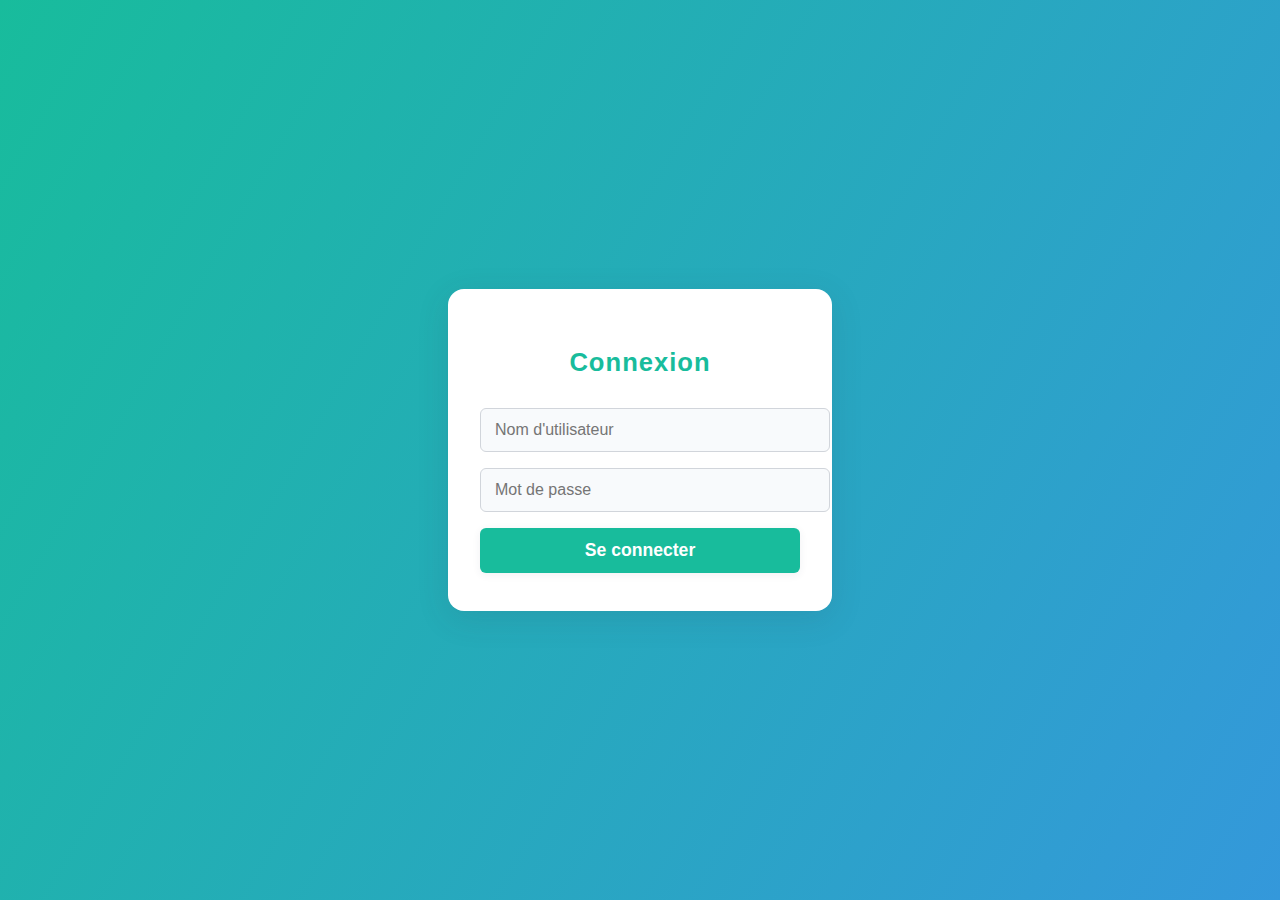
<file: connexion.html>
<!DOCTYPE html>
<html lang="fr">
<head>
  <meta charset="UTF-8">
  <title>Connexion</title>
  <style>
    body {
      font-family: 'Segoe UI', Arial, sans-serif;
      background: linear-gradient(120deg, #18bc9c 0%, #3498db 100%);
      min-height: 100vh;
      display: flex;
      justify-content: center;
      align-items: center;
      margin: 0;
    }
    .login-container {
      background: #fff;
      padding: 38px 32px 28px 32px;
      border-radius: 16px;
      box-shadow: 0 8px 32px rgba(44,62,80,0.13);
      min-width: 320px;
      max-width: 95vw;
      text-align: center;
      position: relative;
    }
    .login-container h2 {
      margin-bottom: 1.2em;
      color: #18bc9c;
      font-weight: 700;
      font-size: 1.6em;
      letter-spacing: 1px;
    }
    .login-container input {
      display: block;
      width: 100%;
      margin-bottom: 16px;
      padding: 12px 14px;
      border: 1px solid #d1d5db;
      border-radius: 6px;
      font-size: 1em;
      background: #f8fafc;
      transition: border 0.2s;
    }
    .login-container input:focus {
      border: 1.5px solid #18bc9c;
      outline: none;
    }
    .login-container button[type="submit"] {
      background: #18bc9c;
      color: #fff;
      border: none;
      padding: 12px 0;
      border-radius: 6px;
      font-size: 1.1em;
      font-weight: 600;
      width: 100%;
      cursor: pointer;
      margin-bottom: 10px;
      transition: background 0.2s;
      box-shadow: 0 2px 8px rgba(44,62,80,0.07);
    }
    .login-container button[type="submit"]:hover {
      background: #149174;
    }
    .login-container .switch-link {
      display: block;
      margin-top: 10px;
      color: #3498db;
      text-decoration: underline;
      cursor: pointer;
      font-size: 0.98em;
      transition: color 0.2s;
    }
    .login-container .switch-link:hover {
      color: #217dbb;
    }
    .login-container .error {
      color: #e74c3c;
      margin-bottom: 10px;
      font-size: 0.98em;
    }
  </style>
</head>
<body>
  <div class="login-container">
    <form id="loginForm">
      <h2>Connexion</h2>
      <input type="text" id="username" placeholder="Nom d'utilisateur" required>
      <input type="password" id="password" placeholder="Mot de passe" required>
      <button type="submit">Se connecter</button>
    </form>
  </div>

  <script>
    document.getElementById("loginForm").addEventListener("submit", function (e) {
  e.preventDefault();

  const username = document.getElementById("username").value;
  const password = document.getElementById("password").value;

  // Identifiants admin (à améliorer plus tard)
  const adminUser = "admin";
  const adminPass = "admin123";

  if (username === adminUser && password === adminPass) {
    // Stocker une session locale (pas sécurisé mais utile pour apprentissage)
    localStorage.setItem("isAdmin", "true");

    // Rediriger vers le dashboard
    window.location.href = "index.html";
  } else {
    alert("Nom d'utilisateur ou mot de passe incorrect !");
  }
});

  </script>
</body>
</html>
</file>
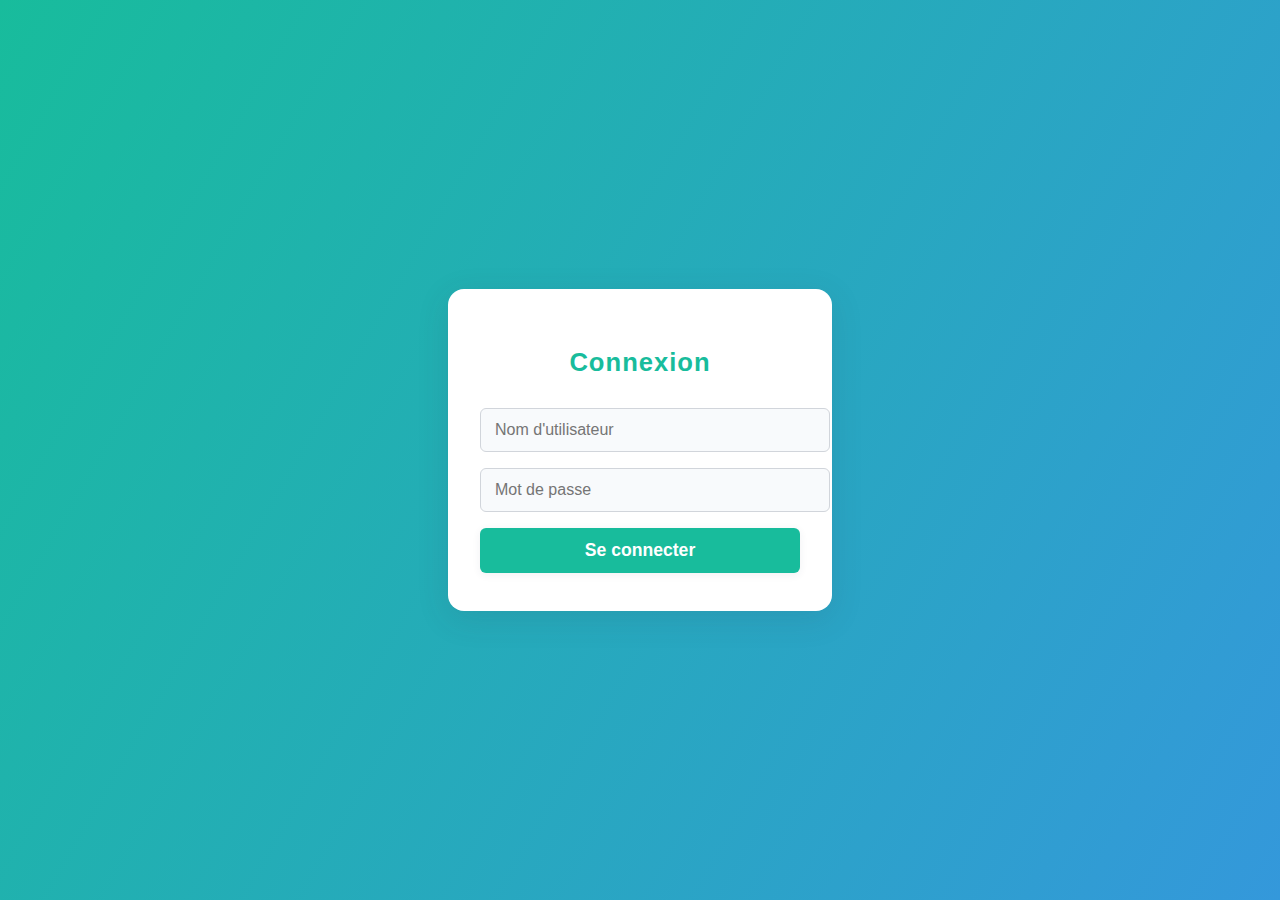
<file: login.html>
<!DOCTYPE html>
<html lang="fr">
<head>
  <meta charset="UTF-8">
  <title>Connexion</title>
  <style>
    body {
      font-family: 'Segoe UI', Arial, sans-serif;
      background: linear-gradient(120deg, #18bc9c 0%, #3498db 100%);
      min-height: 100vh;
      display: flex;
      justify-content: center;
      align-items: center;
      margin: 0;
    }
    .login-container {
      background: #fff;
      padding: 38px 32px 28px 32px;
      border-radius: 16px;
      box-shadow: 0 8px 32px rgba(44,62,80,0.13);
      min-width: 320px;
      max-width: 95vw;
      text-align: center;
      position: relative;
    }
    .login-container h2 {
      margin-bottom: 1.2em;
      color: #18bc9c;
      font-weight: 700;
      font-size: 1.6em;
      letter-spacing: 1px;
    }
    .login-container input {
      display: block;
      width: 100%;
      margin-bottom: 16px;
      padding: 12px 14px;
      border: 1px solid #d1d5db;
      border-radius: 6px;
      font-size: 1em;
      background: #f8fafc;
      transition: border 0.2s;
    }
    .login-container input:focus {
      border: 1.5px solid #18bc9c;
      outline: none;
    }
    .login-container button[type="submit"] {
      background: #18bc9c;
      color: #fff;
      border: none;
      padding: 12px 0;
      border-radius: 6px;
      font-size: 1.1em;
      font-weight: 600;
      width: 100%;
      cursor: pointer;
      margin-bottom: 10px;
      transition: background 0.2s;
      box-shadow: 0 2px 8px rgba(44,62,80,0.07);
    }
    .login-container button[type="submit"]:hover {
      background: #149174;
    }
    .login-container .switch-link {
      display: block;
      margin-top: 10px;
      color: #3498db;
      text-decoration: underline;
      cursor: pointer;
      font-size: 0.98em;
      transition: color 0.2s;
    }
    .login-container .switch-link:hover {
      color: #217dbb;
    }
    .login-container .error {
      color: #e74c3c;
      margin-bottom: 10px;
      font-size: 0.98em;
    }
  </style>
</head>
<body>
  <div class="login-container">
    <form id="loginForm">
      <h2>Connexion</h2>
      <input type="text" id="username" placeholder="Nom d'utilisateur" required>
      <input type="password" id="password" placeholder="Mot de passe" required>
      <button type="submit">Se connecter</button>
    </form>
  </div>

  <script>
    document.getElementById("loginForm").addEventListener("submit", function (e) {
  e.preventDefault();

  const username = document.getElementById("username").value;
  const password = document.getElementById("password").value;

  // Identifiants admin (à améliorer plus tard)
  const adminUser = "admin";
  const adminPass = "admin123";

  if (username === adminUser && password === adminPass) {
    // Stocker une session locale (pas sécurisé mais utile pour apprentissage)
    localStorage.setItem("isAdmin", "true");

    // Rediriger vers le dashboard
    window.location.href = "index.html";
  } else {
    alert("Nom d'utilisateur ou mot de passe incorrect !");
  }
});

  </script>
</body>
</html>
</file>
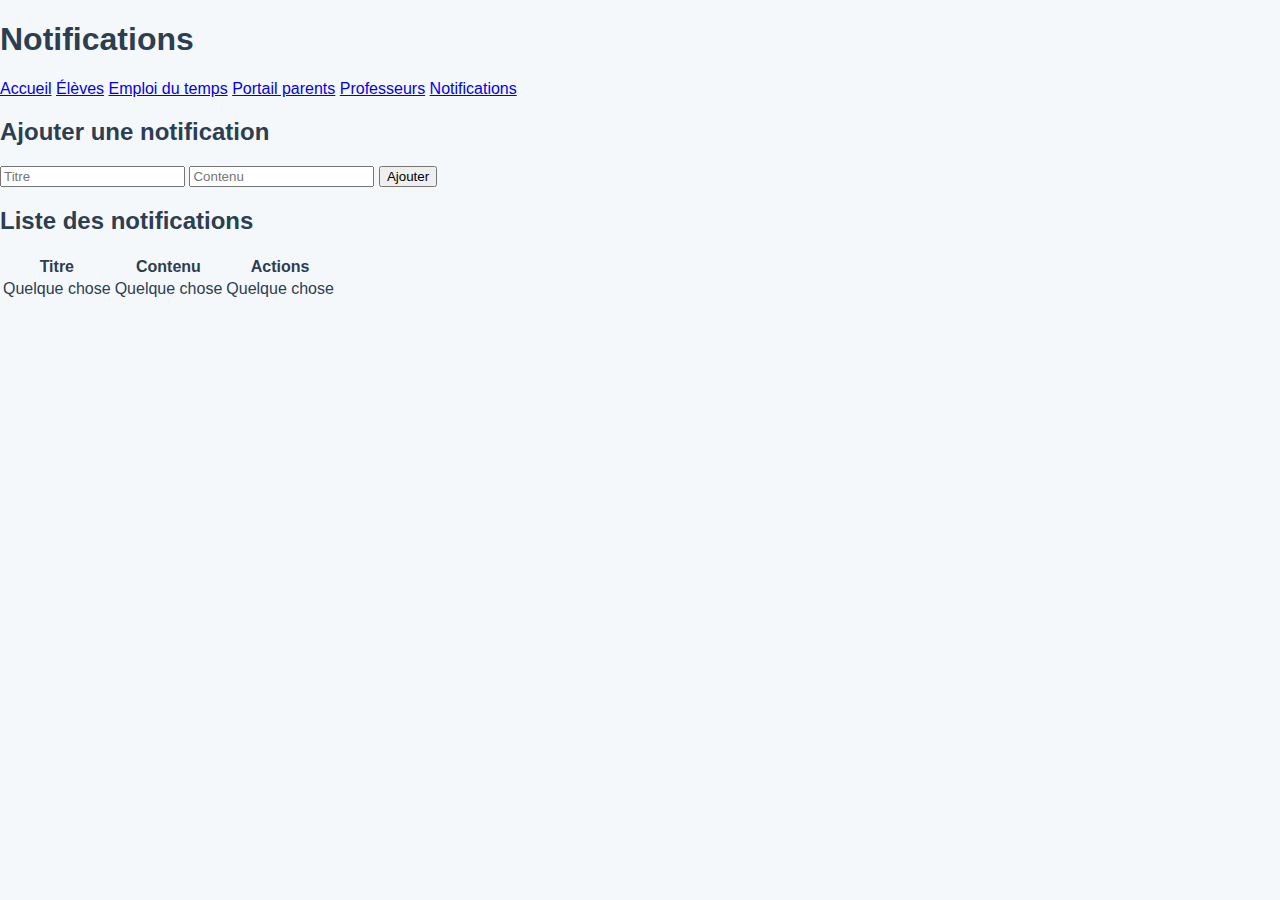
<file: notification.html>
<!DOCTYPE html>
<html lang="fr">
<head>
  <meta charset="UTF-8">
  <title>Notifications</title>
  <link rel="stylesheet" href="styles.css">
</head>
<body>
  <header>
    <h1>Notifications</h1>
    <nav>
      <a href="index.html">Accueil</a>
      <a href="eleves.html">Élèves</a>
      <a href="emploi-du-temps.html">Emploi du temps</a>
      <a href="portail-parents.html">Portail parents</a>
      <a href="professeur.html">Professeurs</a>
      <a href="notifications.html">Notifications</a>
    </nav>
  </header>
  <main>
    <section>
      <h2>Ajouter une notification</h2>
      <form id="form-notif">
        <input type="text" id="titre-notif" placeholder="Titre" required>
        <input type="text" id="contenu-notif" placeholder="Contenu" required>
        <button type="submit">Ajouter</button>
      </form>
    </section>
    <section>
      <h2>Liste des notifications</h2>
      <table id="table-notif">
        <thead>
          <tr>
            <th>Titre</th>
            <th>Contenu</th>
            <th>Actions</th>
          </tr>
        </thead>
        <tbody>
          <tr>
            <td>Quelque chose</td>
            <td>Quelque chose</td>
            <td>Quelque chose</td>
          </tr>
        </tbody>
      </table>
    </section>
  </main>
  <script src="script.js"></script>
</body>
</html>
</file>
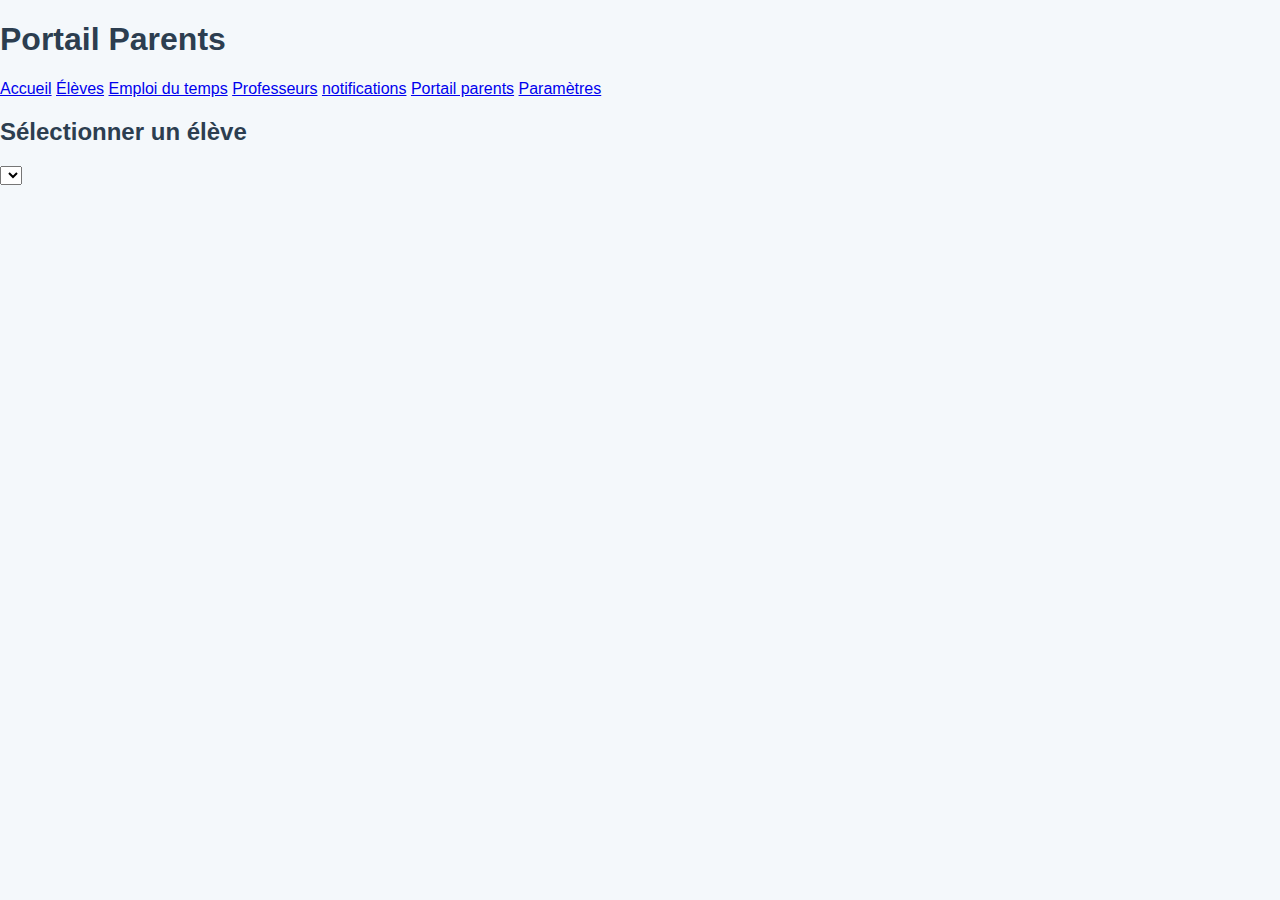
<file: parent.html>
<!DOCTYPE html>
<html lang="fr">
<head>
  <meta charset="UTF-8">
  <title>Portail Parents</title>
  <link rel="stylesheet" href="styles.css">
</head>
<body>
  <header>
    <h1>Portail Parents</h1>
    <nav>
       <a href="index.html">Accueil</a>
      <a href="eleve.html">Élèves</a>
      <a href="emploi.html">Emploi du temps</a>
      <a href="professeur.html">Professeurs</a>
      <a href="notification.html">notifications</a>
      <a href="parent.html">Portail parents</a>
      <a href="parametres.html">Paramètres</a>
    </nav>
  </header>
  <main>
    <section>
      <h2>Sélectionner un élève</h2>
      <select id="select-eleve">
        <!-- Options générées dynamiquement -->
      </select>
    </section>
    <section id="fiche-eleve">
      <!-- Fiche élève affichée ici -->
    </section>
  </main>
  <script src="script.js"></script>
</body>
</html>
</file>
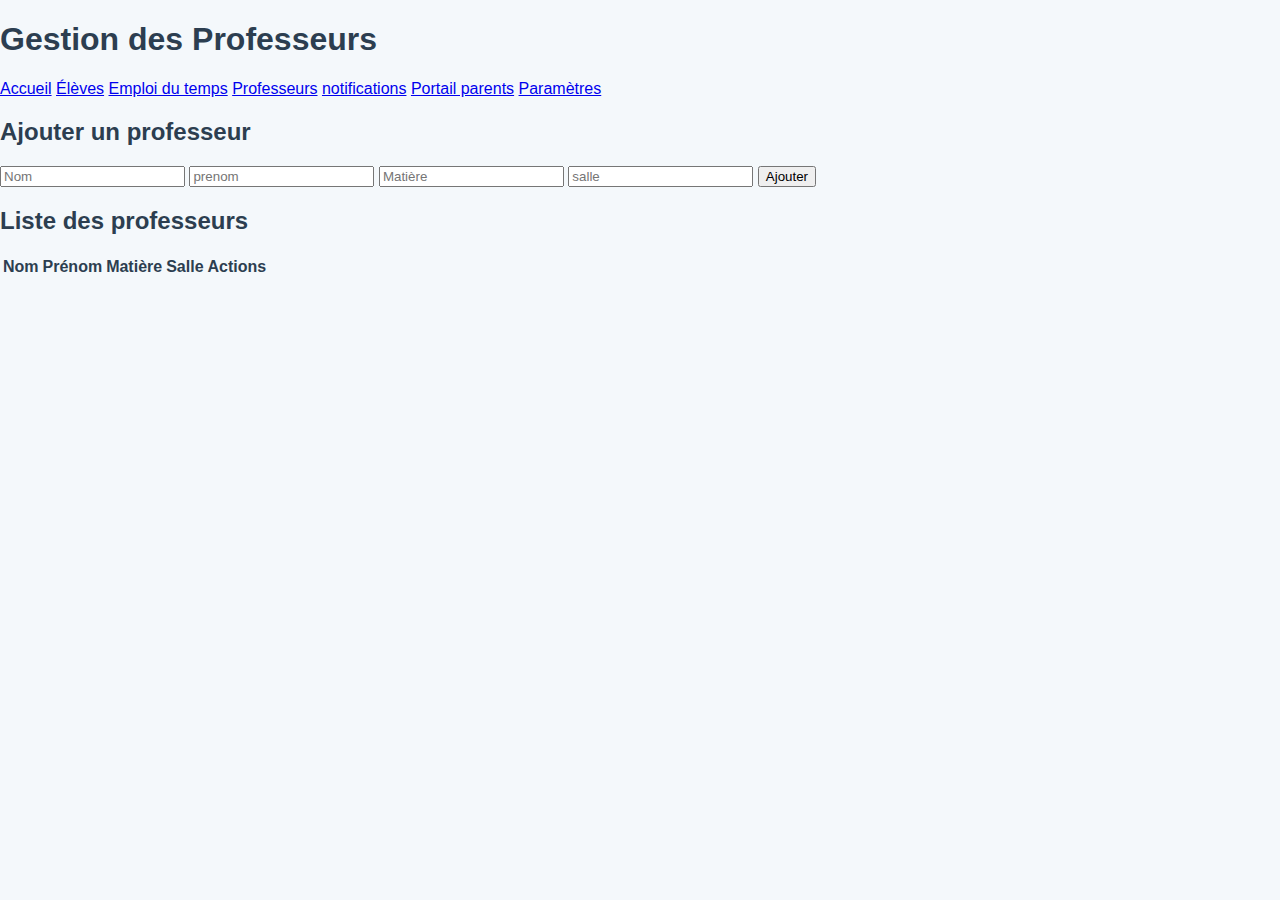
<file: professeur.html>
<!DOCTYPE html>
<html lang="fr">
<head>
  <meta charset="UTF-8">
  <title>Gestion des Professeurs</title>
  <link rel="stylesheet" href="styles.css">
</head>
<body>
  <header>
    <h1>Gestion des Professeurs</h1>
    <nav>
        <a href="index.html">Accueil</a>
      <a href="eleve.html">Élèves</a>
      <a href="emploi.html">Emploi du temps</a>
      <a href="professeur.html">Professeurs</a>
      <a href="notification.html">notifications</a>
      <a href="parent.html">Portail parents</a>
      <a href="parametres.html">Paramètres</a>
    </nav>
  </header>
  <main>
    <section>
      <h2>Ajouter un professeur</h2>
      <form id="form-prof">
        <input type="text" id="nom-prof" placeholder="Nom" required>
        <input type="text" id="prenom-prof" placeholder="prenom" required>
        <input type="text" id="matiere-prof" placeholder="Matière" required>
        <input type="text" id="salle-prof" placeholder="salle" required>
        <button type="submit">Ajouter</button>
      </form>
    </section>
    <section>
      <h2>Liste des professeurs</h2>
      <table id="table-prof">
        <thead>
          <tr>
            <th>Nom</th>
            <th>Prénom</th>
            <th>Matière</th>
            <th>Salle</th>
            <th>Actions</th>
          </tr>
        </thead>
        <tbody>
          <!-- Professeurs ajoutés dynamiquement -->
        </tbody>
      </table>
    </section>
  </main>
  <script src="script.js"></script>
</body>
</html>
</file>
<file: styles.css>
/* --- Palette personnalisée --- */
:root {
  --orange: #f39c12;
  --vert: #27ae60;
  --blanc: #ffffff;
  --gris-fond: #f4f8fb;
  --gris-texte: #2c3e50;
}

/* --- Général --- */
body {
  margin: 0;
  font-family: 'Segoe UI', Arial, sans-serif;
  background-color: var(--gris-fond);
  color: var(--gris-texte);
}

/* --- Header --- */
.dashboard-header {
  display: flex;
  align-items: center;
  justify-content: space-between;
  background-color: var(--blanc);
  padding: 1em 2em;
  border-bottom: 1px solid #ddd;
  flex-wrap: wrap;
  gap: 1rem;
  width: 100%;
  box-sizing: border-box;
}

/* Logo */
.logo-placeholder img {
  width: 50px;
  height: 50px;
  flex-shrink: 0;
}

/* Titre prend tout l’espace restant entre logo et icônes */
.dashboard-header h1 {
  flex-grow: 1;
  margin: 0 1rem;
  font-size: 1.6rem;
  color: var(--vert);
  white-space: nowrap;
  overflow: hidden;
  text-overflow: ellipsis;
}

/* Conteneur icônes */
.header-icons {
  display: flex;
  align-items: center;
  gap: 1.5em;
  flex-shrink: 0;
}

.header-icons a {
  color: var(--gris-texte);
  font-size: 1.3em;
  transition: color 0.2s ease;
}

.header-icons a:hover {
  color: var(--vert);
}

/* Notification + pastille */
.notif-icon {
  position: relative;
  color: var(--gris-texte);
  font-size: 1.3em;
  text-decoration: none;
}

.notif-count {
  position: absolute;
  top: -6px;
  right: -8px;
  background: #e74c3c; /* rouge vif */
  color: white;
  font-size: 0.7em;
  padding: 0 6px;
  border-radius: 12px;
  font-weight: bold;
  user-select: none;
  pointer-events: none;
}

/* User menu */
.user-menu-wrapper {
  position: relative;
}

.user-icon {
  display: flex;
  align-items: center;
  gap: 0.4em;
  color: var(--gris-texte);
  font-size: 1.2em;
  cursor: pointer;
  text-decoration: none;
  user-select: none;
}

#user-name {
  font-weight: 600;
  font-size: 0.95em;
  white-space: nowrap;
}

.user-icon i.fa-caret-down {
  font-size: 0.8em;
}

/* Dropdown menu */
.user-dropdown {
  position: absolute;
  top: 120%;
  right: 0;
  background: var(--blanc);
  border: 1px solid #ccc;
  box-shadow: 0 2px 8px rgba(0,0,0,0.15);
  border-radius: 6px;
  min-width: 140px;
  display: flex;
  flex-direction: column;
  z-index: 1000;
}

.user-dropdown a {
  padding: 0.7em 1em;
  color: var(--gris-texte);
  text-decoration: none;
  font-weight: 500;
  transition: background 0.2s;
}

.user-dropdown a:hover {
  background: var(--vert);
  color: white;
}

.hidden {
  display: none !important;
}

/* --- Layout principal : menu à gauche + contenu à droite --- */
.main-layout {
  display: flex;
  gap: 2em;
  padding: 2em;
  max-width: 1200px;
  margin: 0 auto;
  flex-wrap: wrap;
}

/* --- Box menu latéral gauche --- */
.menu-box {
  flex: 0 0 220px;
  background-color: var(--blanc);
  padding: 1.5em;
  border: 1px solid #ddd;
  border-radius: 10px;
  box-shadow: 0 2px 6px rgba(0,0,0,0.05);
  height: fit-content;
}

.menu-box nav a {
  display: block;
  margin: 0.6em 0;
  color: var(--gris-texte);
  text-decoration: none;
  font-weight: 500;
  padding: 0.5em;
  border-radius: 6px;
  transition: background 0.2s;
}

.menu-box nav a:hover {
  background-color: var(--orange);
  color: white;
}

/* --- Zone de contenu à droite --- */
.content-area {
  flex: 1;
  min-width: 300px;
}

#stats {
  display: flex;
  gap: 1em;
  flex-wrap: wrap;
}

#stats > div {
  background: var(--orange);
  color: white;
  padding: 1em 1.5em;
  border-radius: 10px;
  min-width: 160px;
  box-shadow: 0 1px 4px rgba(0,0,0,0.1);
}

/* --- Footer --- */
.dashboard-footer {
  background-color: var(--gris-texte);
  color: var(--blanc);
  text-align: center;
  padding: 1.5em 1em;
  font-size: 0.9em;
  border-top: 3px solid var(--vert);
  margin-top: 2em;
}

.dashboard-footer .footer-content {
  max-width: 900px;
  margin: 0 auto;
  line-height: 1.6;
}

.dashboard-footer strong {
  color: var(--orange);
}

/* --- Bouton Remonter en haut --- */
#btn-top {
  position: fixed;
  bottom: 30px;
  right: 30px;
  background-color: var(--orange);
  color: white;
  border: none;
  border-radius: 50%;
  width: 45px;
  height: 45px;
  font-size: 1.5em;
  cursor: pointer;
  box-shadow: 0 2px 8px rgba(0, 0, 0, 0.2);
  display: none;
  z-index: 1000;
  transition: background 0.3s;
}

#btn-top:hover {
  background-color: #e67e22;
}

/* --- Responsive --- */
@media (max-width: 768px) {
  .main-layout {
    flex-direction: column;
    padding: 1em;
  }

  .menu-box {
    width: 100%;
    flex: none;
  }

  .dashboard-header h1 {
    font-size: 1.3em;
  }

  #stats {
    flex-direction: column;
  }

  .dashboard-footer p {
    font-size: 0.85em;
    line-height: 1.4;
  }
}

@media (max-width: 600px) {
  #user-name {
    display: none;
  }
}



/* --- Couleurs personnalisées --- */
:root {
  --orange: #f39c12;
  --vert: #27ae60;
  --blanc: #ffffff;
  --gris-fond: #f4f8fb;
  --gris-texte: #2c3e50;
}

/* --- Global --- */
body {
  margin: 0;
  font-family: 'Segoe UI', Arial, sans-serif;
  background-color: var(--gris-fond);
  color: var(--gris-texte);
}

/* --- Header --- */
.dashboard-header {
  display: flex;
  align-items: center;
  justify-content: space-between;
  background-color: var(--blanc);
  padding: 1em 2em;
  border-bottom: 1px solid #ddd;
  flex-wrap: wrap;
}

.logo-placeholder img {
  width: 50px;
  height: 50px;
}

.header-icons {
  display: flex;
  align-items: center;
  gap: 1.5em;
}

.header-icons a {
  color: var(--gris-texte);
  font-size: 1.3em;
  text-decoration: none;
}

.header-icons a:hover {
  color: var(--vert);
}

/* Notification */
.notif-icon {
  position: relative;
}

.notif-count {
  position: absolute;
  top: -6px;
  right: -8px;
  background: #e74c3c;
  color: white;
  font-size: 0.7em;
  padding: 0 6px;
  border-radius: 12px;
  font-weight: bold;
}

/* Utilisateur */
.user-menu-wrapper {
  position: relative;
}

.user-icon {
  display: flex;
  align-items: center;
  gap: 0.4em;
  color: var(--gris-texte);
  font-size: 1.2em;
  cursor: pointer;
}

#user-name {
  font-weight: 600;
  font-size: 0.95em;
  white-space: nowrap;
}

.user-icon i.fa-caret-down {
  font-size: 0.8em;
}

.user-dropdown {
  position: absolute;
  top: 120%;
  right: 0;
  background: var(--blanc);
  border: 1px solid #ccc;
  box-shadow: 0 2px 8px rgba(0,0,0,0.15);
  border-radius: 6px;
  min-width: 140px;
  display: flex;
  flex-direction: column;
  z-index: 1000;
}

.user-dropdown a {
  padding: 0.7em 1em;
  color: var(--gris-texte);
  text-decoration: none;
  font-weight: 500;
}

.user-dropdown a:hover {
  background: var(--vert);
  color: white;
}

.hidden {
  display: none !important;
}

/* --- Layout Principal --- */
.main-layout {
  display: flex;
  gap: 2em;
  padding: 2em;
  max-width: 1200px;
  margin: 0 auto;
  flex-wrap: wrap;
}

/* --- Menu latéral --- */
.menu-box {
  flex: 0 0 220px;
  background-color: var(--blanc);
  padding: 1.5em;
  border: 1px solid #ddd;
  border-radius: 10px;
  box-shadow: 0 2px 6px rgba(0,0,0,0.05);
  height: fit-content;
}

.menu-box nav a {
  display: block;
  margin: 0.6em 0;
  color: var(--gris-texte);
  text-decoration: none;
  font-weight: 500;
  padding: 0.5em;
  border-radius: 6px;
  transition: background 0.2s;
}

.menu-box nav a:hover {
  background-color: var(--orange);
  color: white;
}

/* --- Zone de contenu --- */
.content-area {
  flex: 1;
  min-width: 300px;
}

/* --- Cartes Statistiques --- */
#dashboard-cards {
  display: grid;
  grid-template-columns: repeat(auto-fit, minmax(220px, 1fr));
  gap: 1.5em;
}

.card {
  background: var(--orange);
  color: white;
  padding: 1.2em 1.5em;
  border-radius: 10px;
  box-shadow: 0 1px 6px rgba(0, 0, 0, 0.1);
  transition: transform 0.2s ease;
}

.card:hover {
  transform: translateY(-4px);
}

.card h3 {
  margin: 0 0 0.5em 0;
  font-size: 1.1em;
}

.card p {
  font-size: 1.8em;
  font-weight: bold;
}

/* --- Footer --- */
.dashboard-footer {
  background-color: var(--gris-texte);
  color: var(--blanc);
  text-align: center;
  padding: 1.5em 1em;
  font-size: 0.9em;
  border-top: 3px solid var(--vert);
  margin-top: 2em;
}

.dashboard-footer .footer-content {
  max-width: 900px;
  margin: 0 auto;
  line-height: 1.6;
}

.dashboard-footer strong {
  color: var(--orange);
}

/* --- Bouton Remonter --- */
#btn-top {
  position: fixed;
  bottom: 30px;
  right: 30px;
  background-color: var(--orange);
  color: white;
  border: none;
  border-radius: 50%;
  width: 45px;
  height: 45px;
  font-size: 1.5em;
  cursor: pointer;
  box-shadow: 0 2px 8px rgba(0, 0, 0, 0.2);
  display: none;
  z-index: 1000;
  transition: background 0.3s;
}

#btn-top:hover {
  background-color: #e67e22;
}

/* --- Responsive --- */
@media (max-width: 768px) {
  .main-layout {
    flex-direction: column;
    padding: 1em;
  }

  .menu-box {
    width: 100%;
    flex: none;
  }

  .dashboard-header h1 {
    font-size: 1.3em;
  }

  #dashboard-cards {
    grid-template-columns: 1fr;
  }

  .dashboard-footer p {
    font-size: 0.85em;
    line-height: 1.4;
  }
}

/* --- Barre de recherche et filtres --- */
#search-eleves,
#filter-classe {
  padding: 0.5em 1em;
  margin-right: 1em;
  margin-bottom: 1em;
  font-size: 1em;
  border: 1px solid #ccc;
  border-radius: 6px;
  width: 200px;
  max-width: 100%;
  box-sizing: border-box;
  transition: border-color 0.3s;
}

#search-eleves:focus,
#filter-classe:focus {
  border-color: var(--orange);
  outline: none;
}

/* --- Zone message feedback --- */
#message-box {
  margin-bottom: 1em;
  padding: 0.8em 1em;
  border-radius: 6px;
  font-weight: 600;
  display: none; /* caché par défaut */
}

#message-box.success {
  background-color: #27ae6020; /* vert clair transparent */
  color: var(--vert);
  border: 1px solid var(--vert);
  display: block;
}

#message-box.error {
  background-color: #e74c3c20; /* rouge clair transparent */
  color: #e74c3c;
  border: 1px solid #e74c3c;
  display: block;
}

/* --- Tableau élèves --- */
#table-eleves {
  width: 100%;
  border-collapse: collapse;
  margin-bottom: 2em;
  background: var(--blanc);
  border-radius: 8px;
  overflow: hidden;
  box-shadow: 0 1px 6px rgba(0,0,0,0.1);
}

#table-eleves thead {
  background-color: var(--orange);
  color: white;
}

#table-eleves th,
#table-eleves td {
  padding: 0.8em 1em;
  text-align: left;
  border-bottom: 1px solid #ddd;
}

#table-eleves tbody tr:hover {
  background-color: #f9f9f9;
}

/* Boutons Modifier / Supprimer dans tableau */
#table-eleves button {
  padding: 0.3em 0.7em;
  margin-right: 0.4em;
  border: none;
  border-radius: 4px;
  cursor: pointer;
  font-weight: 600;
  font-size: 0.9em;
  transition: background-color 0.3s;
}

#table-eleves button.edit-btn {
  background-color: var(--vert);
  color: white;
}

#table-eleves button.edit-btn:hover {
  background-color: #219150;
}

#table-eleves button.delete-btn {
  background-color: #e74c3c;
  color: white;
}

#table-eleves button.delete-btn:hover {
  background-color: #c0392b;
}

/* --- Formulaire ajout / modification --- */
#form-eleve {
  display: flex;
  flex-wrap: wrap;
  gap: 1em;
  align-items: center;
  margin-bottom: 3em;
}

#form-eleve input,
#form-eleve select {
  padding: 0.5em 1em;
  font-size: 1em;
  border: 1px solid #ccc;
  border-radius: 6px;
  min-width: 150px;
  flex-grow: 1;
  box-sizing: border-box;
  transition: border-color 0.3s;
}

#form-eleve input:focus,
#form-eleve select:focus {
  border-color: var(--orange);
  outline: none;
}

#form-eleve button {
  background-color: var(--orange);
  border: none;
  color: white;
  font-weight: 700;
  padding: 0.7em 1.5em;
  border-radius: 6px;
  cursor: pointer;
  transition: background-color 0.3s;
}

#form-eleve button:hover {
  background-color: #e67e22;
}

/* --- Responsive --- */
@media (max-width: 600px) {
  #form-eleve {
    flex-direction: column;
  }

  #form-eleve input,
  #form-eleve select {
    min-width: 100%;
  }

  #search-eleves,
  #filter-classe {
    width: 100%;
    margin-right: 0;
  }
}
</file>
